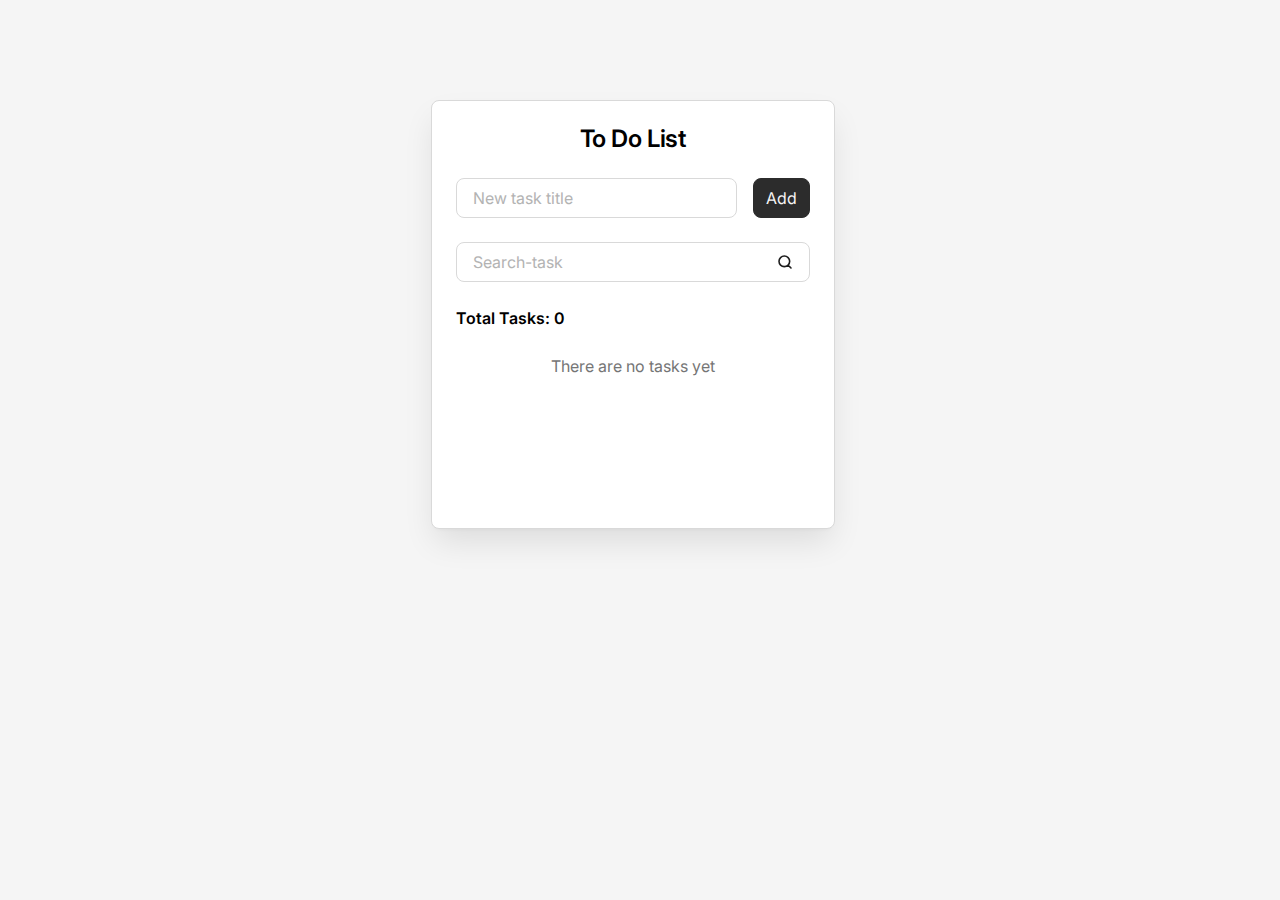
<file: index.html>
<!doctype html>
<html lang="en">
<head>
  <meta charset="UTF-8">
  <meta name="viewport" content="width=device-width">
  <title>To do List</title>
  <link rel="stylesheet" href="styles/index.css">
  <script src="script.js" type="module"></script>
</head>
<body>
<div class="todo" data-js-todo>
  <h1 class="todo__title">To Do List</h1>
  <form class="todo__form" data-js-todo-new-task-form>
    <div class="todo__field field">
      <label for="new-task" class="field__label">New task title</label>
      <input
        class="field__input"
        id="new-task"
        name=""
        placeholder=" "
        autocomplete="off"
        data-js-todo-new-task-input
      />
    </div>
    <button
      class="button"
      type="submit"
    >
      Add
    </button>
  </form>
  <form class="todo__form" data-js-todo-search-task-form>
    <div class="todo__field field">
      <label for="search-task" class="field__label">Search-task</label>
      <input
        class="field__input"
        id="search-task"
        name=""
        placeholder=" "
        autocomplete="off"
        type="search"
        data-js-todo-search-task-input
      />
    </div>
  </form>
  <div class="todo__info">
    <div class="todo__total-task">Total Tasks:
      <span data-js-todo-total-tasks>0</span></div>
    <button
      class="todo__delete-all-button"
      type="button"
      data-js-todo-delete-all-button
    >
      Delete All
    </button>
  </div>
  <ul class="todo__list" data-js-todo-list>
  </ul>
  <div class="todo__empty-message" data-js-todo-empty-message></div>
</div>

</body>
</html>
</file>
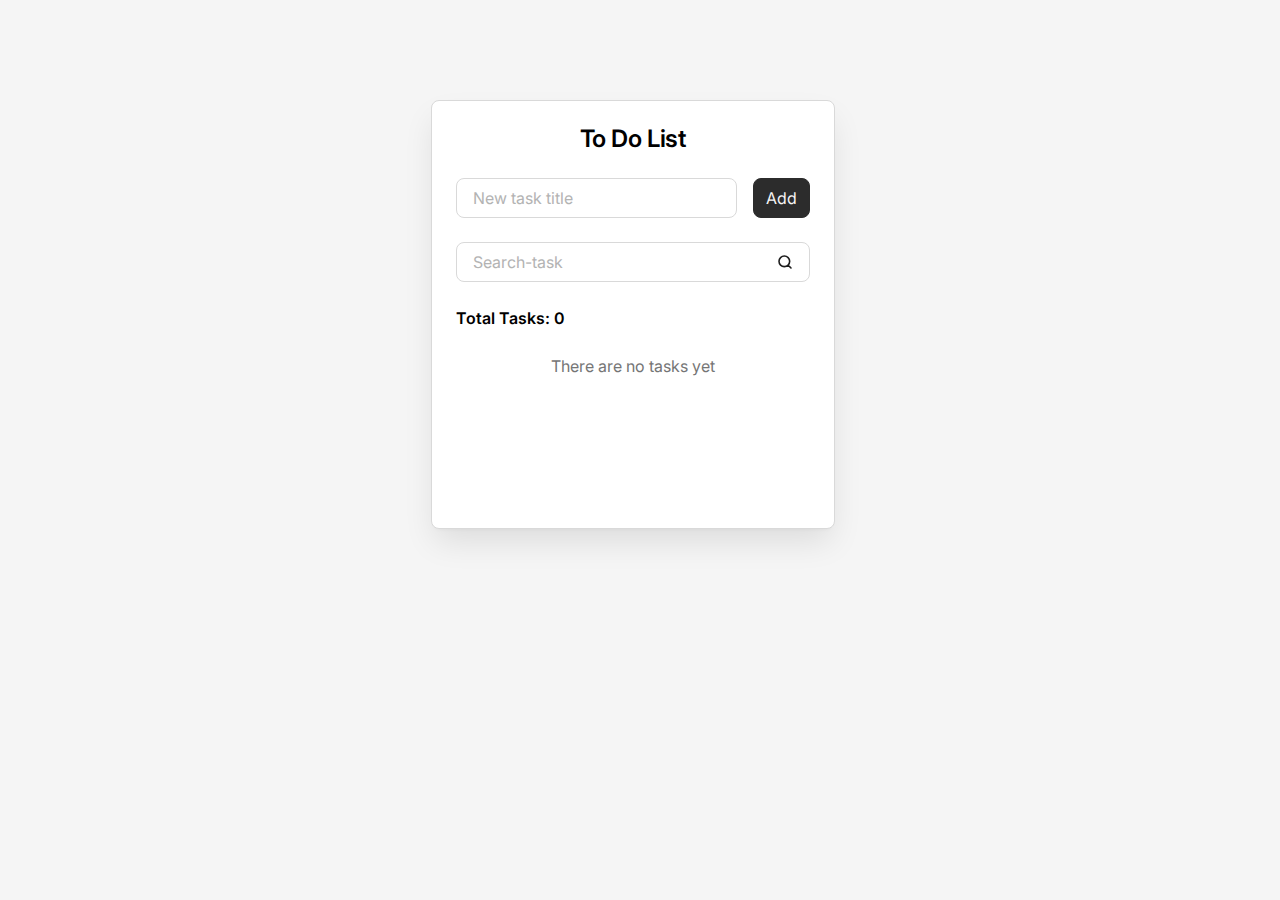
<file: src/index.html>
<!doctype html>
<html lang="en">
<head>
  <meta charset="UTF-8">
  <meta name="viewport" content="width=device-width">
  <title>To do List</title>
  <link rel="stylesheet" href="./styles/index.css">
  <script src="script.js" type="module"></script>
</head>
<body>
<div class="todo" data-js-todo>
  <h1 class="todo__title">To Do List</h1>
  <form class="todo__form" data-js-todo-new-task-form>
    <div class="todo__field field">
      <label for="new-task" class="field__label">New task title</label>
      <input
        class="field__input"
        id="new-task"
        name=""
        placeholder=" "
        autocomplete="off"
        data-js-todo-new-task-input
      />
    </div>
    <button
      class="button"
      type="submit"
    >
      Add
    </button>
  </form>
  <form class="todo__form" data-js-todo-search-task-form>
    <div class="todo__field field">
      <label for="search-task" class="field__label">Search-task</label>
      <input
        class="field__input"
        id="search-task"
        name=""
        placeholder=" "
        autocomplete="off"
        type="search"
        data-js-todo-search-task-input
      />
    </div>
  </form>
  <div class="todo__info">
    <div class="todo__total-task">Total Tasks:
      <span data-js-todo-total-tasks>0</span></div>
    <button
      class="todo__delete-all-button"
      type="button"
      data-js-todo-delete-all-button
    >
      Delete All
    </button>
  </div>
  <ul class="todo__list" data-js-todo-list>
  </ul>
  <div class="todo__empty-message" data-js-todo-empty-message></div>
</div>

</body>
</html>
</file>
<file: styles/index.css>
@import "normalize.css";
@import "fonts.css";
@import "variables.css";
@import "globals.css";

@import "componets/button.css";
@import "componets/field.css";
@import "componets/todo.css";
@import "componets/todo-item.css";
</file>
<file: src/styles/index.css>
@import "normalize.css";
@import "fonts.css";
@import "variables.css";
@import "globals.css";

@import "componets/button.css";
@import "componets/field.css";
@import "componets/todo.css";
@import "componets/todo-item.css";
</file>
